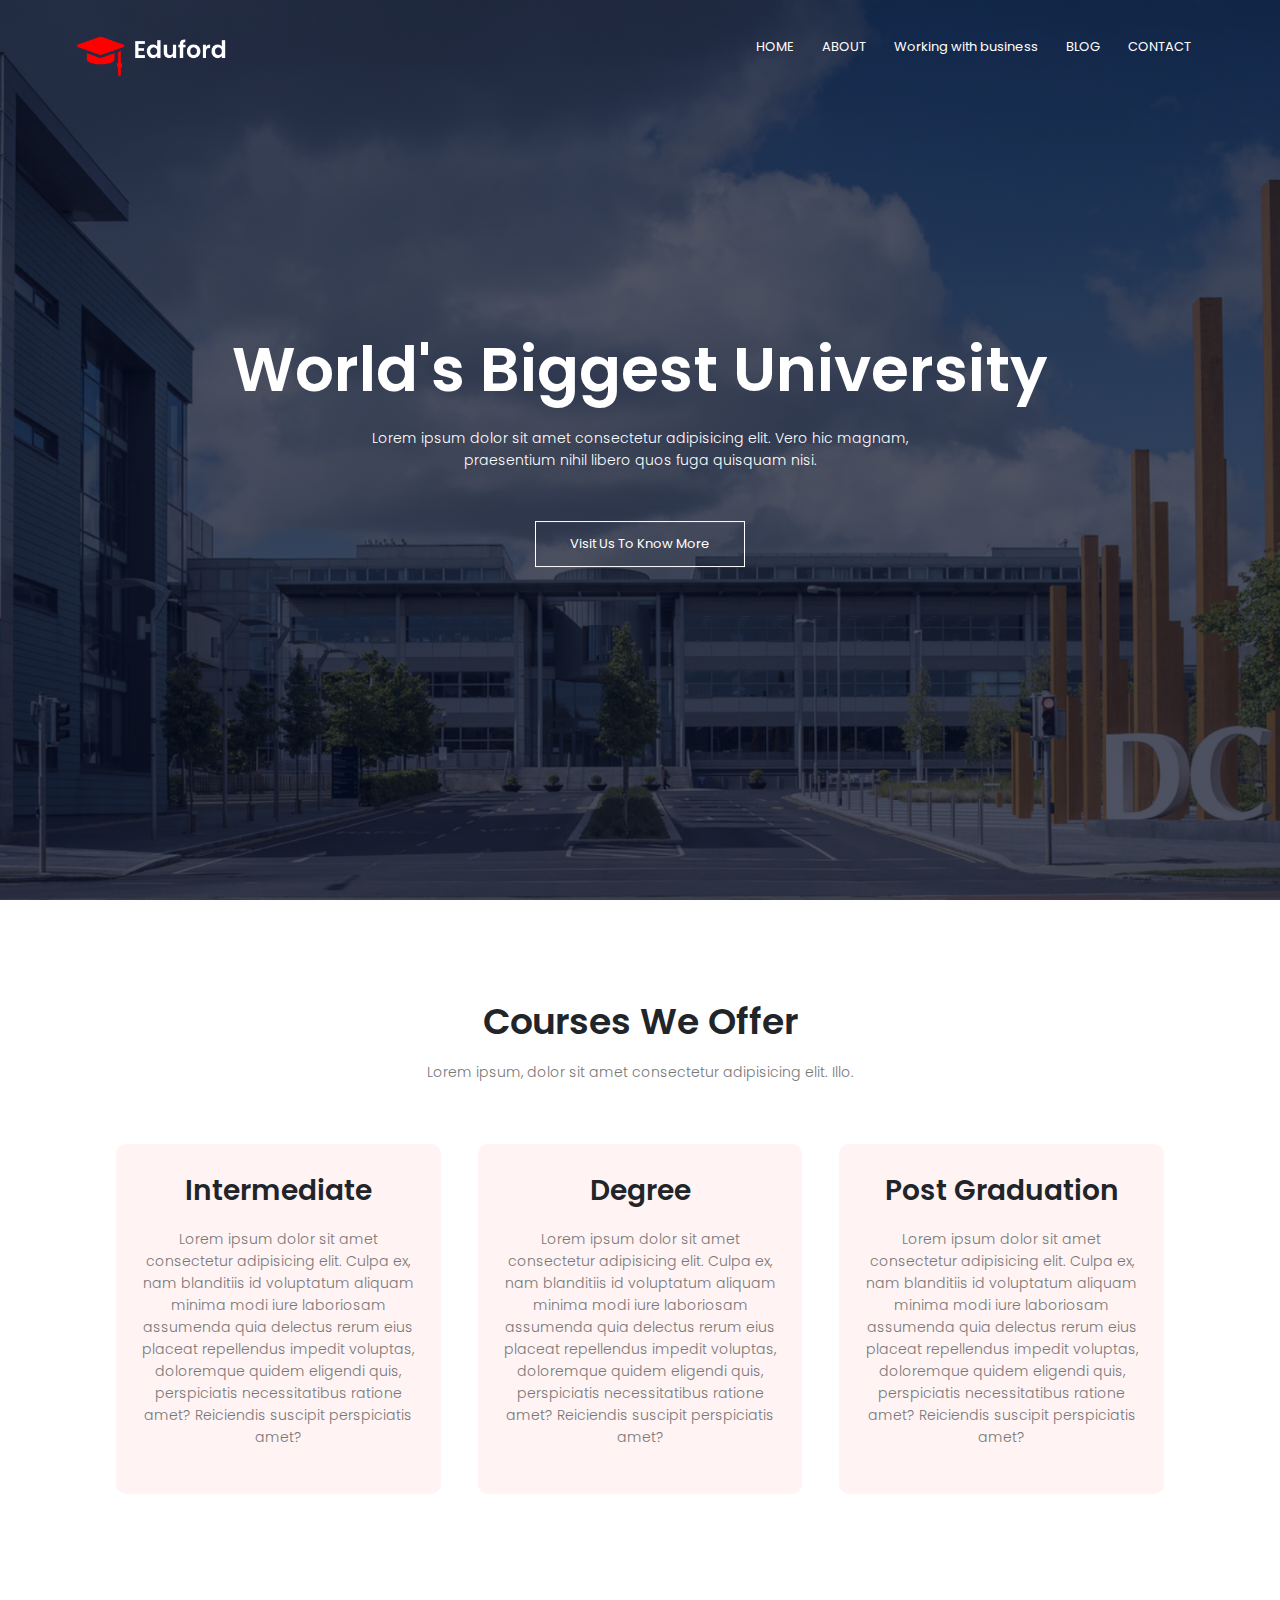
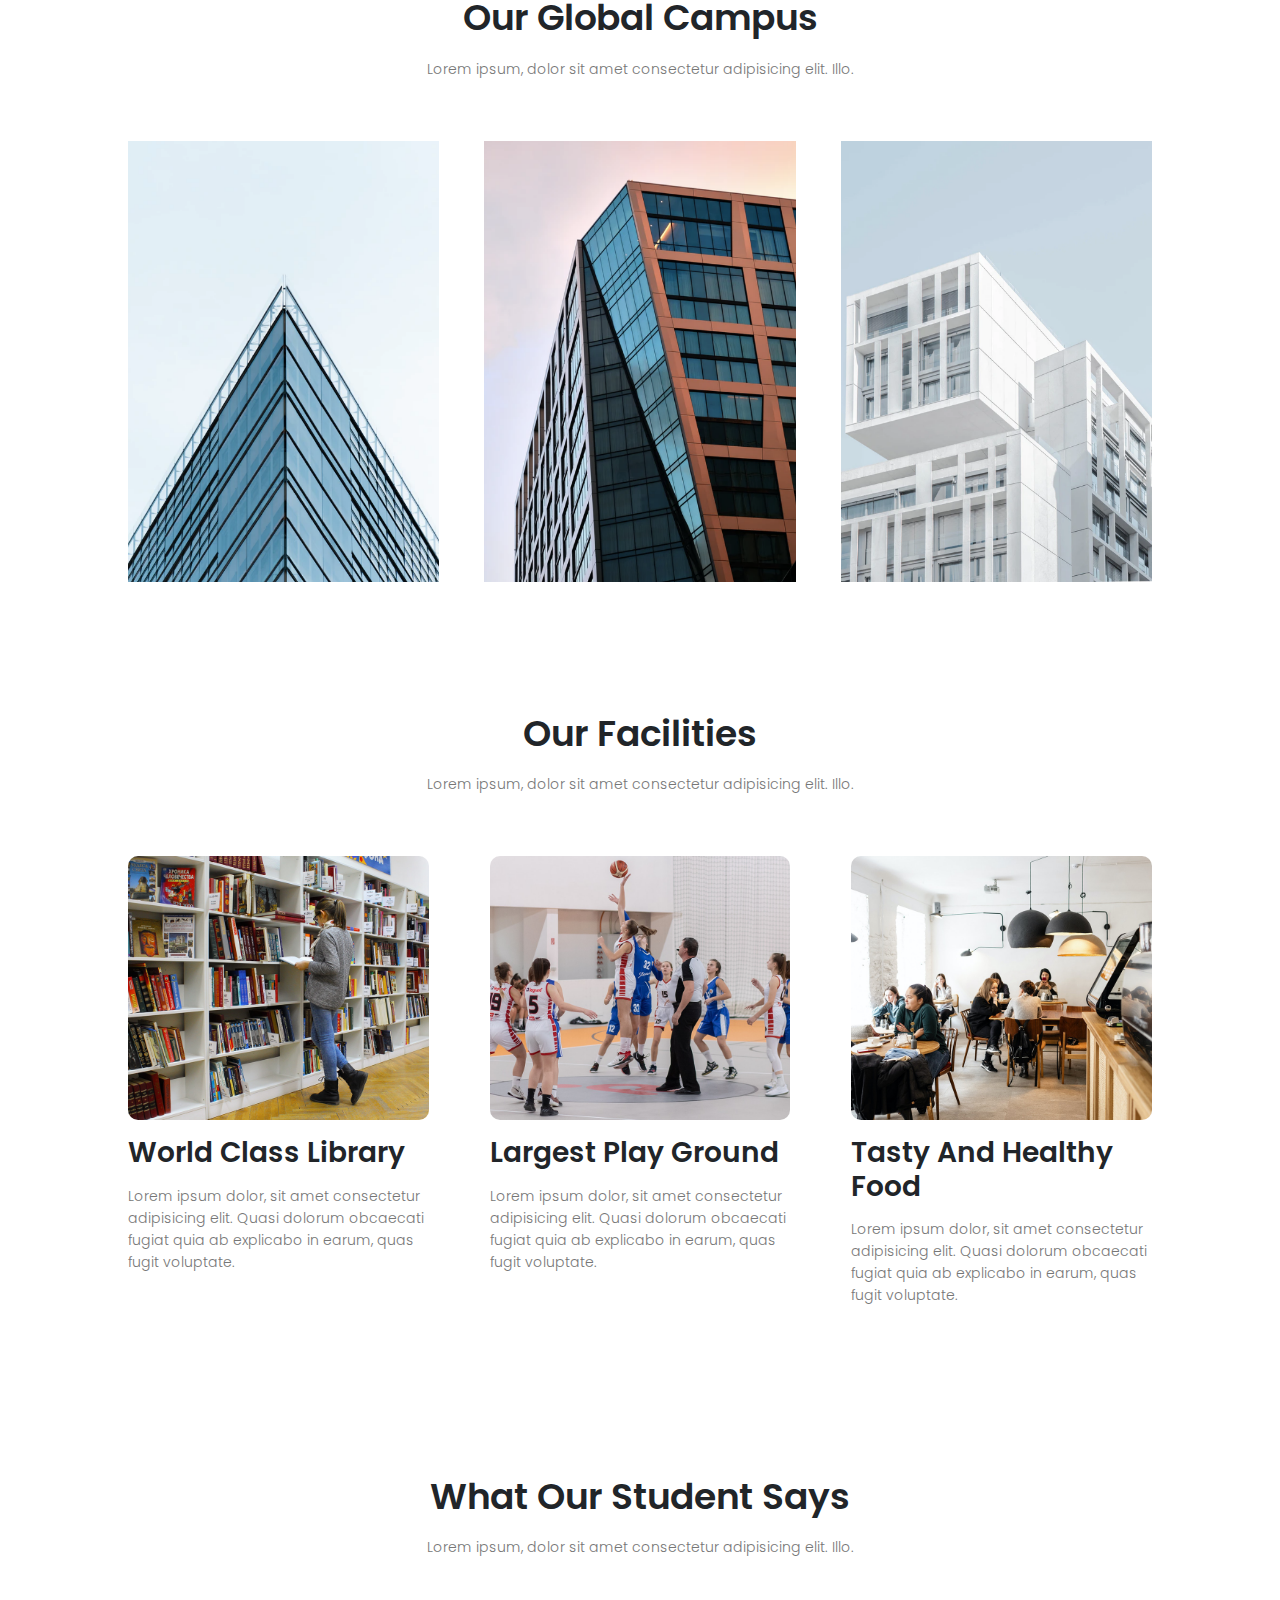
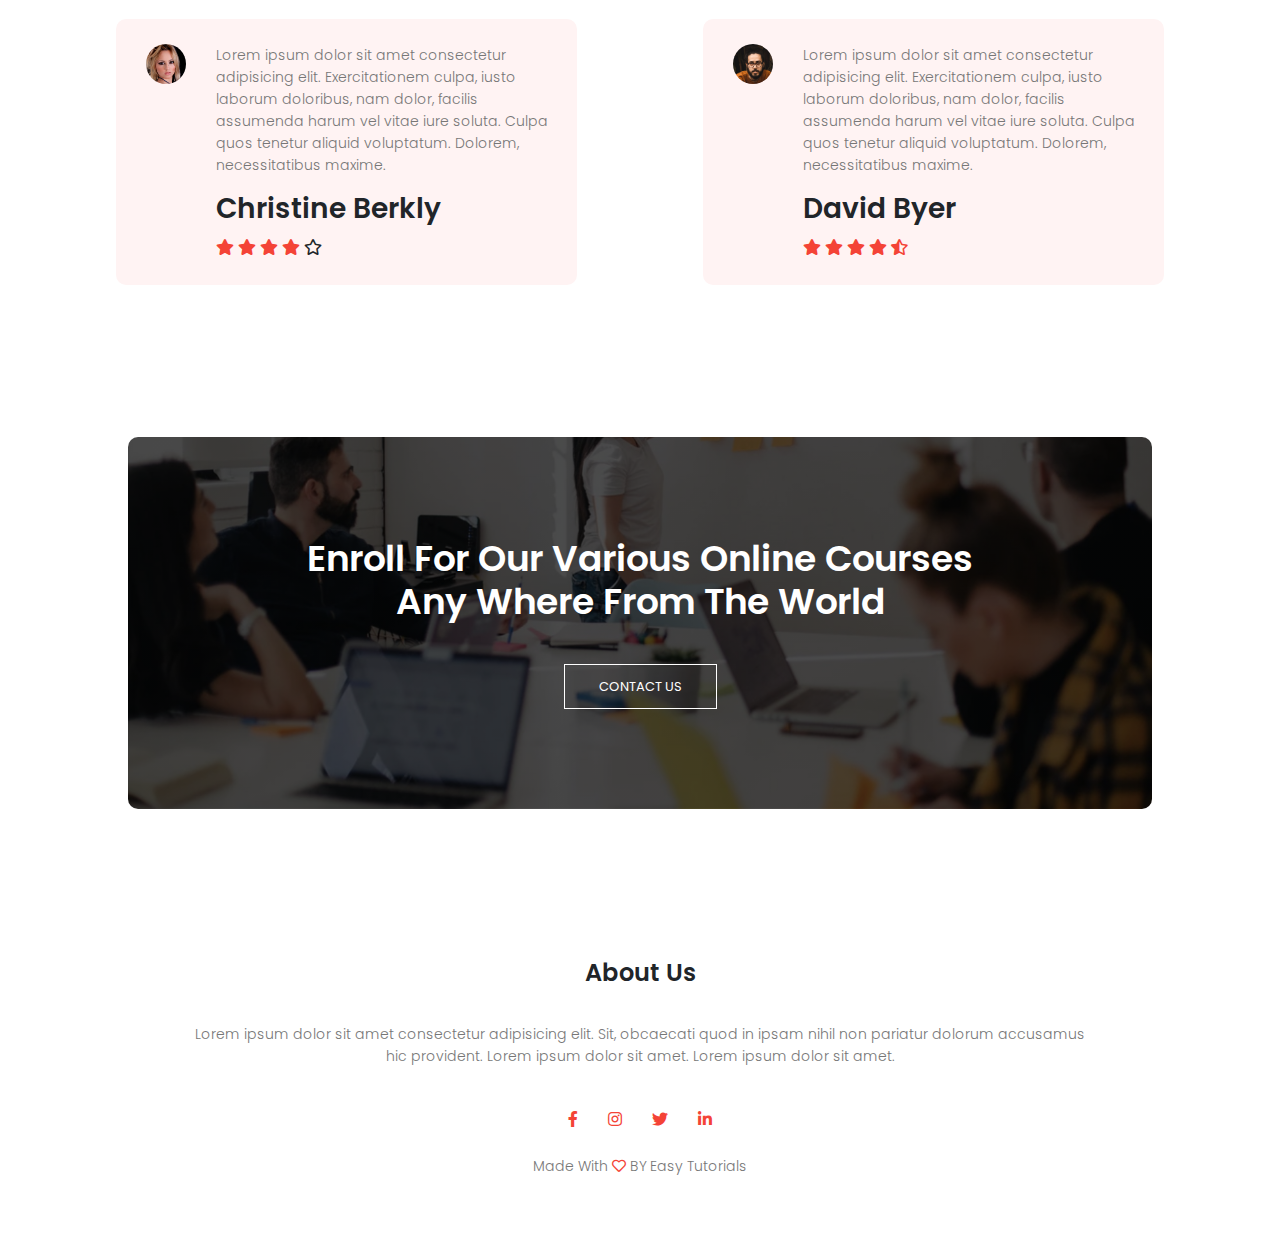
<file: index.html>
<!DOCTYPE html>
<html>
  <head>
    <meta name="viewport" content="width=device-width, initinal-scale=1.0">
<title> My Website</title>
<link href="https://cdn.jsdelivr.net/npm/bootstrap@5.1.0/dist/css/bootstrap.min.css" rel="stylesheet" integrity="sha384-KyZXEAg3QhqLMpG8r+8fhAXLRk2vvoC2f3B09zVXn8CA5QIVfZOJ3BCsw2P0p/We" crossorigin="anonymous">
<link rel="preconnect" href="https://fonts.googleapis.com">
<link rel="preconnect" href="https://fonts.gstatic.com" crossorigin>
<link href="https://fonts.googleapis.com/css2?family=Poppins:wght@700&display=swap" rel="stylesheet">
<link rel="stylesheet" href="css/all.min.css">
<link rel="stylesheet" href="css/bootstrap.min.css">
<link rel="stylesheet" href="css/index style.css">

  </head>
  <body>
<section class="header">
  <nav>
    <a href="index.html"><img src="images/logo.png" ></a>
    <div class="nav-links">
      <ul>
        <li><a href="index.html">HOME</a></li>
        <li><a href="About.html">ABOUT</a></li>
        <li><a href="working.html">Working with business</a></li>
        <li><a href="">BLOG</a></li>
        <li><a href="">CONTACT</a></li>
    
      </ul>
    </div>
  </nav>
  <div class="text-box">
    <h1>World's Biggest University</h1>
    <p>Lorem ipsum dolor sit amet consectetur adipisicing elit. Vero hic magnam,<br> praesentium nihil libero quos fuga quisquam nisi.</p>
    <a href="" class="hero-btn">Visit Us To Know More</a>
  </div>
</section>
<section class="course">
<h1>Courses We Offer</h1>
<p>Lorem ipsum, dolor sit amet consectetur adipisicing elit. Illo.</p>
<div class="row">
  <div class="course-col">
    <h3>Intermediate</h3>
    <p>Lorem ipsum dolor sit amet consectetur adipisicing elit. Culpa ex, nam blanditiis id voluptatum aliquam minima modi iure laboriosam assumenda quia delectus rerum eius placeat repellendus impedit voluptas,
       doloremque quidem eligendi quis, perspiciatis necessitatibus ratione amet? Reiciendis suscipit perspiciatis amet?</p>
  </div>

  <div class="course-col">
    <h3>Degree</h3>
    <p>Lorem ipsum dolor sit amet consectetur adipisicing elit. Culpa ex, nam blanditiis id voluptatum aliquam minima modi iure laboriosam assumenda quia delectus rerum eius placeat repellendus impedit voluptas,
      doloremque quidem eligendi quis, perspiciatis necessitatibus ratione amet? Reiciendis suscipit perspiciatis amet?</p>
  </div>

  <div class="course-col">
    <h3>Post Graduation</h3>
    <p>Lorem ipsum dolor sit amet consectetur adipisicing elit. Culpa ex, nam blanditiis id voluptatum aliquam minima modi iure laboriosam assumenda quia delectus rerum eius placeat repellendus impedit voluptas,
      doloremque quidem eligendi quis, perspiciatis necessitatibus ratione amet? Reiciendis suscipit perspiciatis amet?</p>
  </div>

</div>
</section>
<section class="campus">
    <h1>Our Global Campus</h1>
    <p>Lorem ipsum, dolor sit amet consectetur adipisicing elit. Illo.</p>
    <div class="row">
      <div class="campus-col">
        <img src="images/london.png" >
        <div class="layer">
          <h3>LONDON</h3>
        </div>
      </div>

      <div class="campus-col">
        <img src="images/newyork.png" >
        <div class="layer">
        <h3>NEW YORK</h3>
        </div>
      </div>

      <div class="campus-col">
        <img src="images/washington.png" >
        <div class="layer">
          <h3>WASHINGTON</h3>
        </div>
      </div>

    </div>
</section>
<section class="facilities">
  <h1>Our Facilities</h1>
  <p>Lorem ipsum, dolor sit amet consectetur adipisicing elit. Illo.</p>
  <div class="row">
    <div class="facilities-col">
      <img src="images/library.png">
      <h3>World Class Library</h3>
      <p>Lorem ipsum dolor, sit amet consectetur adipisicing elit. 
        Quasi dolorum obcaecati fugiat quia ab explicabo in earum, quas fugit voluptate.</p>
    </div>

    <div class="facilities-col">
      <img src="images/basketball.png">
      <h3>Largest Play Ground</h3>
      <p>Lorem ipsum dolor, sit amet consectetur adipisicing elit. 
        Quasi dolorum obcaecati fugiat quia ab explicabo in earum, quas fugit voluptate.</p>
    </div>

    <div class="facilities-col">
      <img src="images/cafeteria.png">
      <h3>Tasty And Healthy Food</h3>
      <p>Lorem ipsum dolor, sit amet consectetur adipisicing elit. 
        Quasi dolorum obcaecati fugiat quia ab explicabo in earum, quas fugit voluptate.</p>
    </div>

  </div>
</section>

<section class="testimonials">
  <h1>What Our Student Says</h1>
  <p>Lorem ipsum, dolor sit amet consectetur adipisicing elit. Illo.</p>
  <div class="row">
    <div class="testimonial-col">
      <img src="images/user1.jpg">
      <div>
        <p>Lorem ipsum dolor sit amet consectetur adipisicing elit. Exercitationem culpa, iusto laborum doloribus, nam dolor, facilis assumenda harum vel vitae iure soluta.
           Culpa quos tenetur aliquid voluptatum. Dolorem, necessitatibus maxime.</p>
           <h3>Christine Berkly</h3>
           <i class="fas fa-star"></i>
           <i class="fas fa-star"></i>
           <i class="fas fa-star"></i>
           <i class="fas fa-star"></i>
           <i class="far fa-star"></i>
      </div>
    </div>

    <div class="testimonial-col">
      <img src="images/user2.jpg">
      <div>
        <p>Lorem ipsum dolor sit amet consectetur adipisicing elit. Exercitationem culpa, iusto laborum doloribus, nam dolor, facilis assumenda harum vel vitae iure soluta.
           Culpa quos tenetur aliquid voluptatum. Dolorem, necessitatibus maxime.</p>
           <h3>David Byer</h3>
           <i class="fas fa-star"></i>
           <i class="fas fa-star"></i>
           <i class="fas fa-star"></i>
           <i class="fas fa-star"></i>
           <i class="fas fa-star-half-alt"></i>
        </div>
    </div>

  </div>

</section>

<section class="cta">
  <h1>Enroll For Our Various Online Courses <br> Any Where From The World</h1>
  <a href="" class="hero-btn">CONTACT US </a>

</section>

<section class="footer">
  <h4>About Us</h4>
<p>Lorem ipsum dolor sit amet consectetur adipisicing elit. Sit,
   obcaecati quod in ipsam nihil non pariatur dolorum accusamus<br>  hic provident.
    Lorem ipsum dolor sit amet. Lorem ipsum dolor sit amet.</p>
  <div class="icons">
    <i class="fab fa-facebook-f"></i>
    <i class="fab fa-instagram"></i>
    <i class="fab fa-twitter"></i>
    <i class="fab fa-linkedin-in"></i>
    <p>Made With <i class="far fa-heart"></i> BY Easy Tutorials</p>
  </div>
</section>
  </body>
</html>
</file>
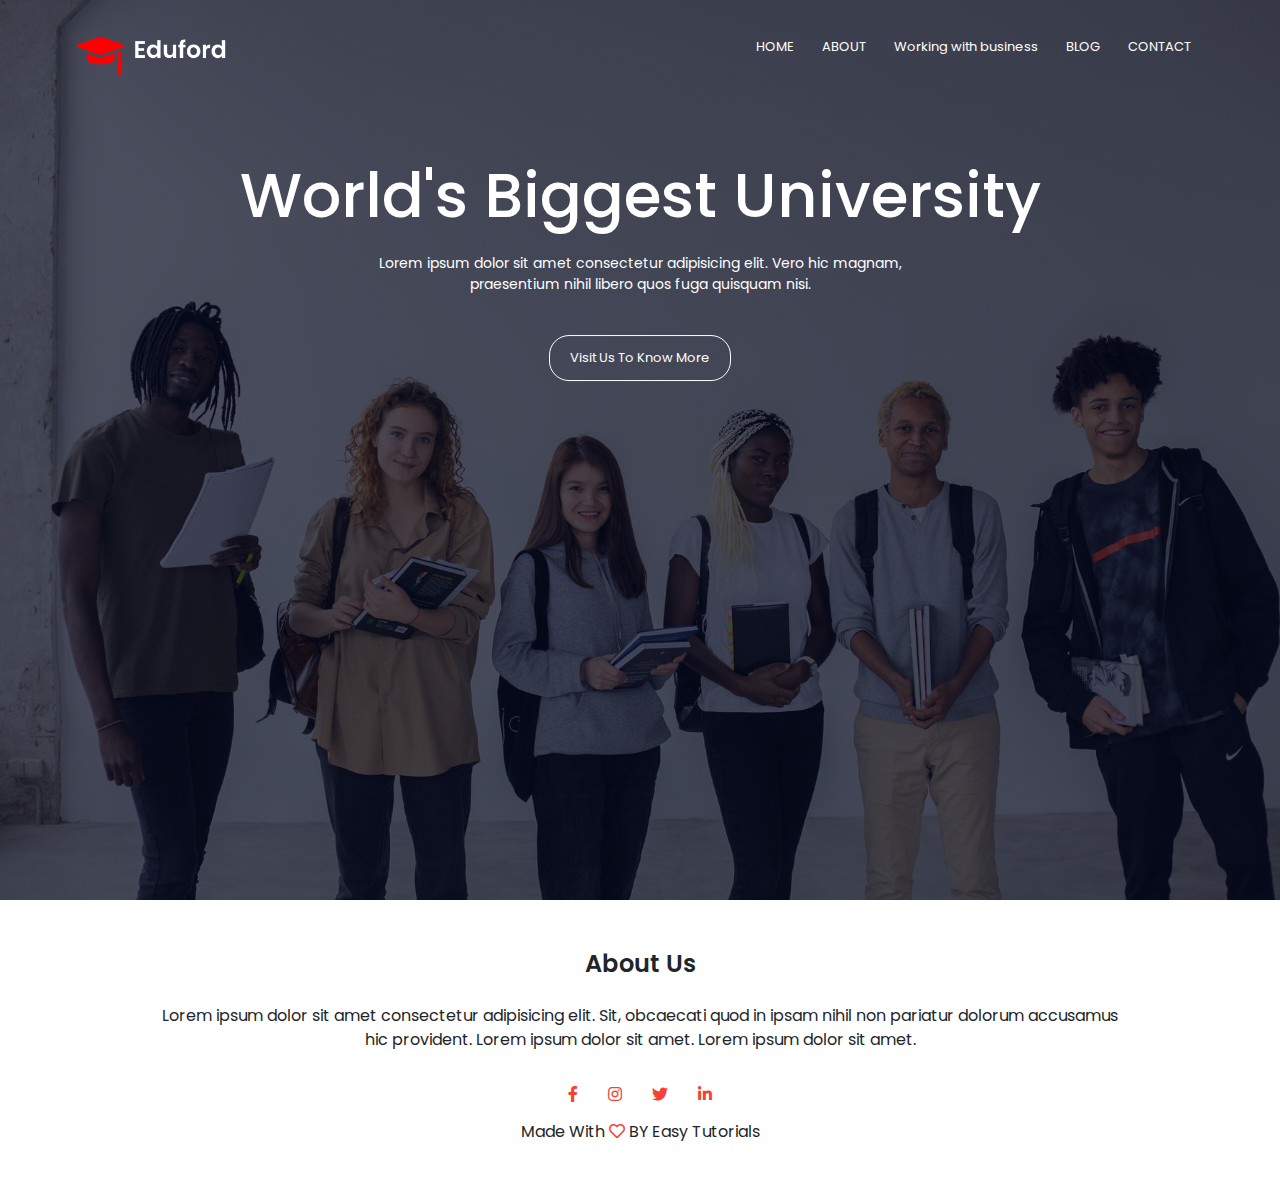
<file: About.html>
<!DOCTYPE html>
<html>
    <head>
        <link href="https://cdn.jsdelivr.net/npm/bootstrap@5.1.0/dist/css/bootstrap.min.css" rel="stylesheet" integrity="sha384-KyZXEAg3QhqLMpG8r+8fhAXLRk2vvoC2f3B09zVXn8CA5QIVfZOJ3BCsw2P0p/We" crossorigin="anonymous">
        <link rel="preconnect" href="https://fonts.googleapis.com">
        <link rel="preconnect" href="https://fonts.gstatic.com" crossorigin>
        <link href="https://fonts.googleapis.com/css2?family=Poppins:wght@700&display=swap" rel="stylesheet">
        <link rel="stylesheet" href="css/all.min.css">
        <link rel="stylesheet" href="css/bootstrap.min.css">
        <link rel="stylesheet" href="css/about style.css">
    </head>
    <body>
        <section class="header" col-md-4>
            <nav>
              <a href="About.html"><img src="images/logo.png" ></a>
              <div class="nav-links">
                <ul>
                  <li><a href="index.html">HOME</a></li>
                  <li><a href="About.html">ABOUT</a></li>
                  <li><a href="working.html">Working with business</a></li>
                  <li><a href="">BLOG</a></li>
                  <li><a href="">CONTACT</a></li>
              
                </ul>
              </div>
            </nav>
            <div class="text-box">
              <h1>World's Biggest University</h1>
              <p>Lorem ipsum dolor sit amet consectetur adipisicing elit. Vero hic magnam,<br> praesentium nihil libero quos fuga quisquam nisi.</p>
              <a href="" class="hero-btn">Visit Us To Know More</a>
            </div>

          </section>
          
          <section class="footer">
            <h4>About Us</h4>
          <p>Lorem ipsum dolor sit amet consectetur adipisicing elit. Sit,
             obcaecati quod in ipsam nihil non pariatur dolorum accusamus<br>  hic provident.
              Lorem ipsum dolor sit amet. Lorem ipsum dolor sit amet.</p>
            <div class="icons">
              <i class="fab fa-facebook-f"></i>
              <i class="fab fa-instagram"></i>
              <i class="fab fa-twitter"></i>
              <i class="fab fa-linkedin-in"></i>
              <p>Made With <i class="far fa-heart"></i> BY Easy Tutorials</p>
            </div>
          </section>


    </body>


</html>
</file>
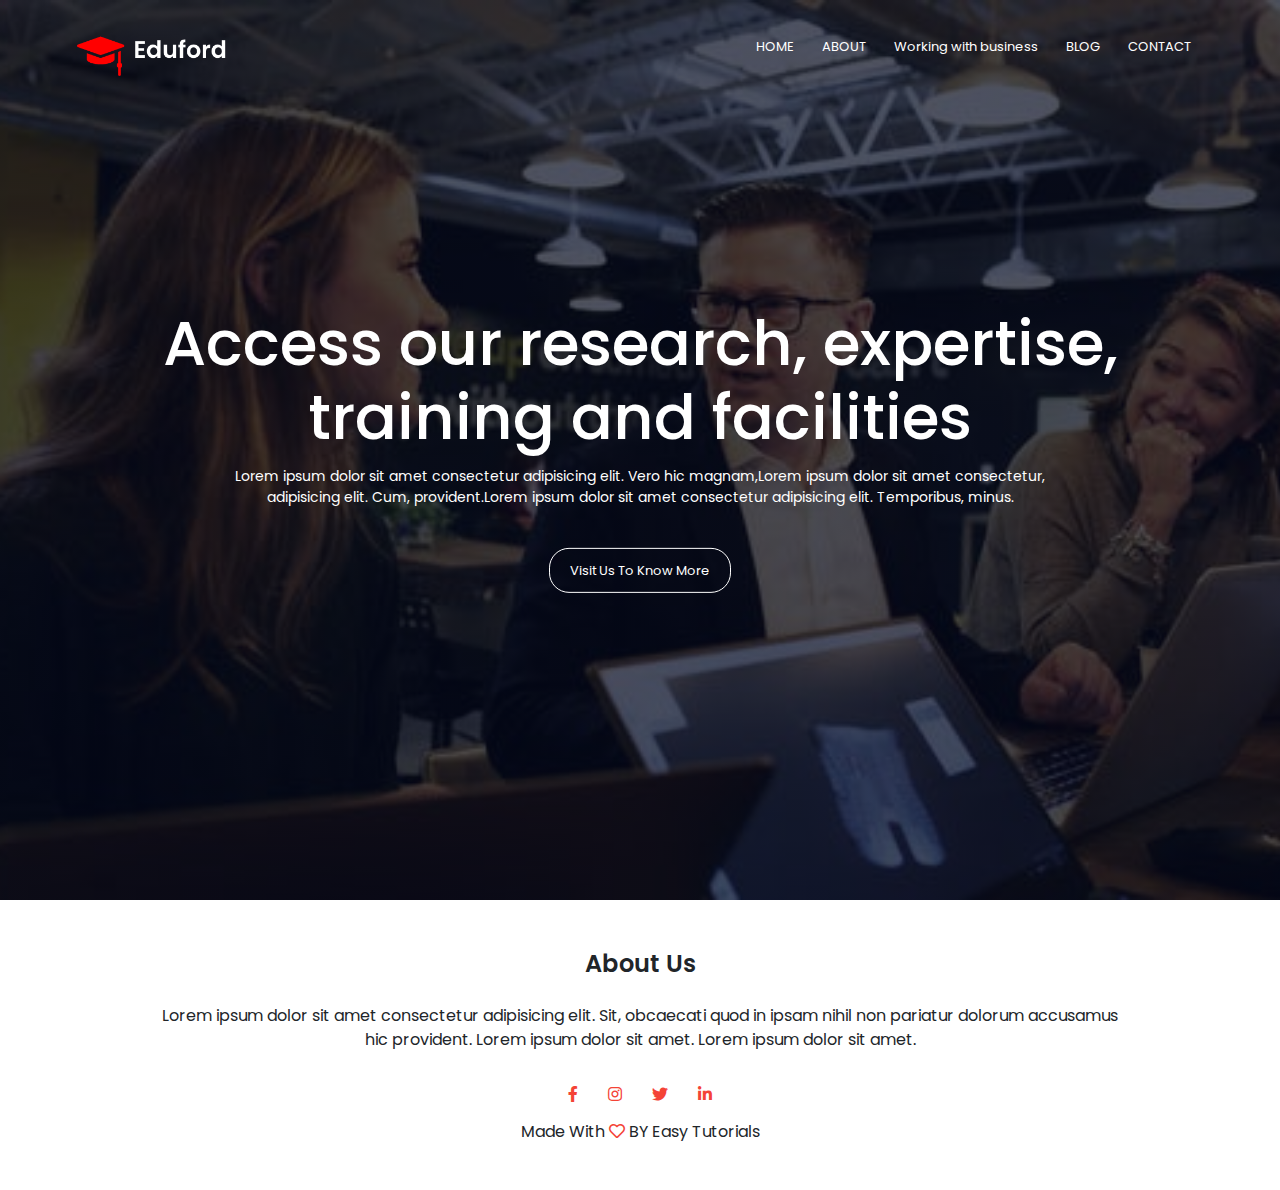
<file: working.html>
<!DOCTYPE html>
<html>
    <head>
        <link href="https://cdn.jsdelivr.net/npm/bootstrap@5.1.0/dist/css/bootstrap.min.css" rel="stylesheet" integrity="sha384-KyZXEAg3QhqLMpG8r+8fhAXLRk2vvoC2f3B09zVXn8CA5QIVfZOJ3BCsw2P0p/We" crossorigin="anonymous">
        <link rel="preconnect" href="https://fonts.googleapis.com">
        <link rel="preconnect" href="https://fonts.gstatic.com" crossorigin>
        <link href="https://fonts.googleapis.com/css2?family=Poppins:wght@700&display=swap" rel="stylesheet">
        <link rel="stylesheet" href="css/all.min.css">
        <link rel="stylesheet" href="css/bootstrap.min.css">
        <link rel="stylesheet" href="css/working.css">
    </head>
    <body>
        <section class="header" col-md-4>
            <nav>
              <a href="working.html"><img src="images/logo.png" ></a>
              <div class="nav-links">
                <ul>
                  <li><a href="index.html">HOME</a></li>
                  <li><a href="About.html">ABOUT</a></li>
                  <li><a href="working.html">Working with business</a></li>
                  <li><a href="">BLOG</a></li>
                  <li><a href="">CONTACT</a></li>
              
                </ul>
              </div>
            </nav>
            <div class="text-box">
              <h1>Access our research, expertise, training and facilities</h1>
              <p>Lorem ipsum dolor sit amet consectetur adipisicing elit. Vero hic magnam,Lorem ipsum dolor sit amet consectetur,<br> adipisicing elit. Cum, provident.Lorem ipsum dolor sit amet consectetur adipisicing elit. Temporibus, minus.</p>
              <a href="" class="hero-btn">Visit Us To Know More</a>
            </div>
          </section>
          <section class="footer">
            <h4>About Us</h4>
          <p>Lorem ipsum dolor sit amet consectetur adipisicing elit. Sit,
             obcaecati quod in ipsam nihil non pariatur dolorum accusamus<br>  hic provident.
              Lorem ipsum dolor sit amet. Lorem ipsum dolor sit amet.</p>
            <div class="icons">
              <i class="fab fa-facebook-f"></i>
              <i class="fab fa-instagram"></i>
              <i class="fab fa-twitter"></i>
              <i class="fab fa-linkedin-in"></i>
              <p>Made With <i class="far fa-heart"></i> BY Easy Tutorials</p>
            </div>
          </section>


    </body>


</html>
</file>
<file: css/index style.css>
*
{
    margin: 0;
    padding: 0;
    font-family: 'Poppins', sans-serif;
}
.header
{
    min-height: 100vh;
    width: 100%;
    background-image: linear-gradient(rgba(4, 9, 30, 0.7),rgba(4, 9, 30, 0.7)),url(../images/banner.png);
    background-position: center;
    background-size: cover;
    position: relative;
}
nav{
    display: flex;
    padding: 2% 6%;
    justify-content: space-between;
    align-items: center;
}
nav img{
    width: 150px;
}
.nav-links{
    flex: 1;
    text-align: right;
}

.nav-links ul li {
    list-style: none;
    display: inline-block;
    padding: 8px    12px;
    position: relative;
}
.nav-links ul li a{
color: #fff;
text-decoration: none;
font-size: 13px;
}
.nav-links ul li::after {
    content: '';
    width: 0%;
    height: 2px;
    background: #f44336;
    display:block;
    margin: auto;
    transition: 0.5s;
}
.nav-links ul li:hover::after{
    width: 100%;
}
.text-box {
    width: 90%;
    color: #fff;
    position: absolute;
    top: 50%;
    left: 50%;
    transform: translate(-50%,-50%);
    text-align: center;
}


.text-box h1{
    font-size: 62px;
}
.text-box p{
    margin: 10px 0 40px;
    font-size: 14px;
    color: #fff;
}
.hero-btn{
    display: inline-block;
    text-decoration: none;
    color: #fff;
    border: 1px solid #fff;
    padding: 12px 34px;
    font-size: 13px;
    background: transparent;
    position: relative;
    cursor: pointer;
}
.hero-btn:hover{
    border: 1px solid #f44336;
    background: #f44336;
    color: #fff;
    transition: 1s;
}
.course {
    width: 80%;
    margin: auto;
    text-align: center;
    padding-top: 100px;
}
h1{
    font-size: 36px;
    font-weight: 600;
}
p{
    color: #777;
    font-size: 14px;
    font-weight: 300;
    line-height: 22px;
    padding: 10px;

}

.row{
    margin-top: 5%;
    display: flex;
    justify-content: space-between;
}

.course-col{
        flex-basis: 31%;
    background:#fff3f3;
    border-radius: 10px;
    margin-bottom: 5%;
    padding: 20px 12px;
    box-sizing: border-box;
}
h3{
    text-align: center;
    font-weight: 600;
    margin: 10px 0;
}
.course-col:hover{
    box-shadow: 0 0 20px 0px rgba(0, 0, 0, 0.2);
}
.campus{
width: 80%;
margin: auto;
text-align: center;
padding-top: 50px;
}
.campus-col{
    flex-basis: 32%;
    border-radius: 10px;
    margin-bottom: 30px;
    position: relative;
    overflow: hidden;
}
.campus-col img {
    width: 100%;
    display: block;
}

.layer{
    background: transparent;
    height: 100%;
    width: 100%;
    position: absolute;
    top: 0;
    left: 0;
    transition: 0.5s;
}
.layer:hover{
    background: rgba(226, 0, 0, 0.7);
}
.layer h3 {
    width: 100%;
    font-weight: 500;
    color:#fff;
    font-size: 26px;
    bottom: 0;
    left: 50%;
    transform: translateX(-50%);
    position: absolute;
    opacity: 0;
    transition: 0.5s;
}

.layer:hover h3{
    bottom: 49%;
    opacity: 1;
}

.facilities {
    width: 80%;
    margin: auto;
    text-align: center;
    padding-top: 100px;
}

.facilities-col{
    flex-basis: 31%;
    border-radius: 10px;
    margin-bottom: 5%;
    text-align: left;
}

.facilities-col img {
    width: 100%;
    border-radius: 10px;
}
.facilities-col p{
    padding: 0%;
}
.facilities-col h3{
    margin-top: 16px;
    margin-bottom: 15px;
    text-align: left;
}

.testimonials{
    width: 80%;
    margin: auto;
    padding-top: 100px;
    text-align: center;
}

.testimonial-col{
    flex-basis: 44%;
    border-radius: 10px;
    margin-bottom: 5%;
    text-align: left;
    background: #fff3f3;
    padding: 25px;
    cursor: pointer;
    display: flex;
}
.testimonial-col img{
    height: 40px;
    margin-left: 5px;
    margin-right: 30px;
    border-radius: 50%;
}

.testimonial-col p{
    padding: 0;
}
.testimonial-col h3{
    margin-top: 15px;
    text-align: left;
    
}

.testimonial-col .fas{
    color: #f44336;

}

.cta {
    margin: 100px auto;
    width: 80%;
    background-image: linear-gradient(rgba(0,0,0,0.7),rgba(0,0,0,0.7)),url(../images/banner2.jpg);
    background-position: center;
    background-size: cover;
    border-radius: 10px;
    text-align: center;
    padding: 100px 0;
}
.cta h1{
    color: #fff; margin-bottom: 40px;
    padding: 0;
}

.footer{
    width: 100%;
    text-align: center;
    padding: 30px 0;
}

.footer h4{
    margin-bottom: 25px;
    margin-top: 20px;
    font-weight: 600;
}

.icons .fab{
    color: #f44336;
    margin: 0 13px;
    cursor: pointer;
    padding: 18px 0;
}

.fa-heart{
    color: #f44336;
}
</file>
<file: css/about style.css>
*
{
    margin: 0;
    padding: 0;
    font-family: 'Poppins', sans-serif;
}
.header
{
    min-height: 100vh;
    width: 100%;
    background-image: linear-gradient(rgba(4, 9, 30, 0.7),rgba(4, 9, 30, 0.7)),url(../images/uni-25623.jpeg);
    background-position: center;
    background-size: cover;
    position: relative;
}
nav{
    display: flex;
    padding: 2% 6%;
    justify-content: space-between;
    align-items: center;
}
nav img{
    width: 150px;
}
.nav-links{
    flex: 1;
    text-align: right;
}

.nav-links ul li {
    list-style: none;
    display: inline-block;
    padding: 8px    12px;
    position: relative;
}
.nav-links ul li a{
color: #fff;
text-decoration: none;
font-size: 13px;
}
.nav-links ul li::after {
    content: '';
    width: 0%;
    height: 2px;
    background: #f44336;
    display:block;
    margin: auto;
    transition: 0.5s;
}
.nav-links ul li:hover::after{
    width: 100%;
}

.text-box {
    width: 90%;
    color: #fff;
    position: absolute;
    top: 30%;
    left: 50%;
    transform: translate(-50%,-50%);
    text-align: center;
}


.text-box h1{
    font-size: 62px;
}
.text-box p{
    margin: 20px 0 40px;
    font-size: 14px;
    color: #fff;
}

.hero-btn{
    display: inline-block;
    text-decoration: none;
    color: #fff;
    border: 1px solid #fff;
    border-radius: 20px;
    padding: 12px 20px;
    font-size: 13px;
    background: transparent;
    position: relative;
    cursor: pointer;
}
.hero-btn:hover{
    border: 1px solid #f44336;
    background: #f44336;
    color: #fff;
    transition: 1s;
}
.course {
    width: 80%;
    margin: auto;
    text-align: center;
    padding-top: 100px;
}

.footer{
    width: 100%;
    text-align: center;
    padding: 30px 0;
}

.footer h4{
    margin-bottom: 25px;
    margin-top: 20px;
    font-weight: 600;
}

.icons .fab{
    color: #f44336;
    margin: 0 13px;
    cursor: pointer;
    padding: 18px 0;
}

.fa-heart{
    color: #f44336;
}
</file>
<file: css/working.css>
*
{
    margin: 0;
    padding: 0;
    font-family: 'Poppins', sans-serif;
}
.header
{
    min-height: 100vh;
    width: 100%;
    background-image: linear-gradient(rgba(4, 9, 30, 0.7),rgba(4, 9, 30, 0.7)),url(../images/work-5243.jpeg);
    background-position: center;
    background-size: cover;
    position: relative;
}
nav{
    display: flex;
    padding: 2% 6%;
    justify-content: space-between;
    align-items: center;
}
nav img{
    width: 150px;
}
.nav-links{
    flex: 1;
    text-align: right;
}

.nav-links ul li {
    list-style: none;
    display: inline-block;
    padding: 8px    12px;
    position: relative;
}
.nav-links ul li a{
color: #fff;
text-decoration: none;
font-size: 13px;
}
.nav-links ul li::after {
    content: '';
    width: 0%;
    height: 2px;
    background: #f44336;
    display:block;
    margin: auto;
    transition: 0.5s;
}
.nav-links ul li:hover::after{
    width: 100%;
}
.text-box {
    width: 90%;
    color: #fff;
    position: absolute;
    top: 50%;
    left: 50%;
    transform: translate(-50%,-50%);
    text-align: center;
}


.text-box h1{
    font-size: 62px;
}
.text-box p{
    margin: 10px 0 40px;
    font-size: 14px;
    color: #fff;
}
.hero-btn{
    display: inline-block;
    text-decoration: none;
    color: #fff;
    border: 1px solid #fff;
    border-radius: 20px;
    padding: 12px 20px;
    font-size: 13px;
    background: transparent;
    position: relative;
    cursor: pointer;
}
.hero-btn:hover{
    border: 1px solid #f44336;
    background: #f44336;
    color: #fff;
    transition: 1s;
}
.course {
    width: 80%;
    margin: auto;
    text-align: center;
    padding-top: 100px;
}


.footer{
    width: 100%;
    text-align: center;
    padding: 30px 0;
}

.footer h4{
    margin-bottom: 25px;
    margin-top: 20px;
    font-weight: 600;
}

.icons .fab{
    color: #f44336;
    margin: 0 13px;
    cursor: pointer;
    padding: 18px 0;
}

.fa-heart{
    color: #f44336;
}
</file>
